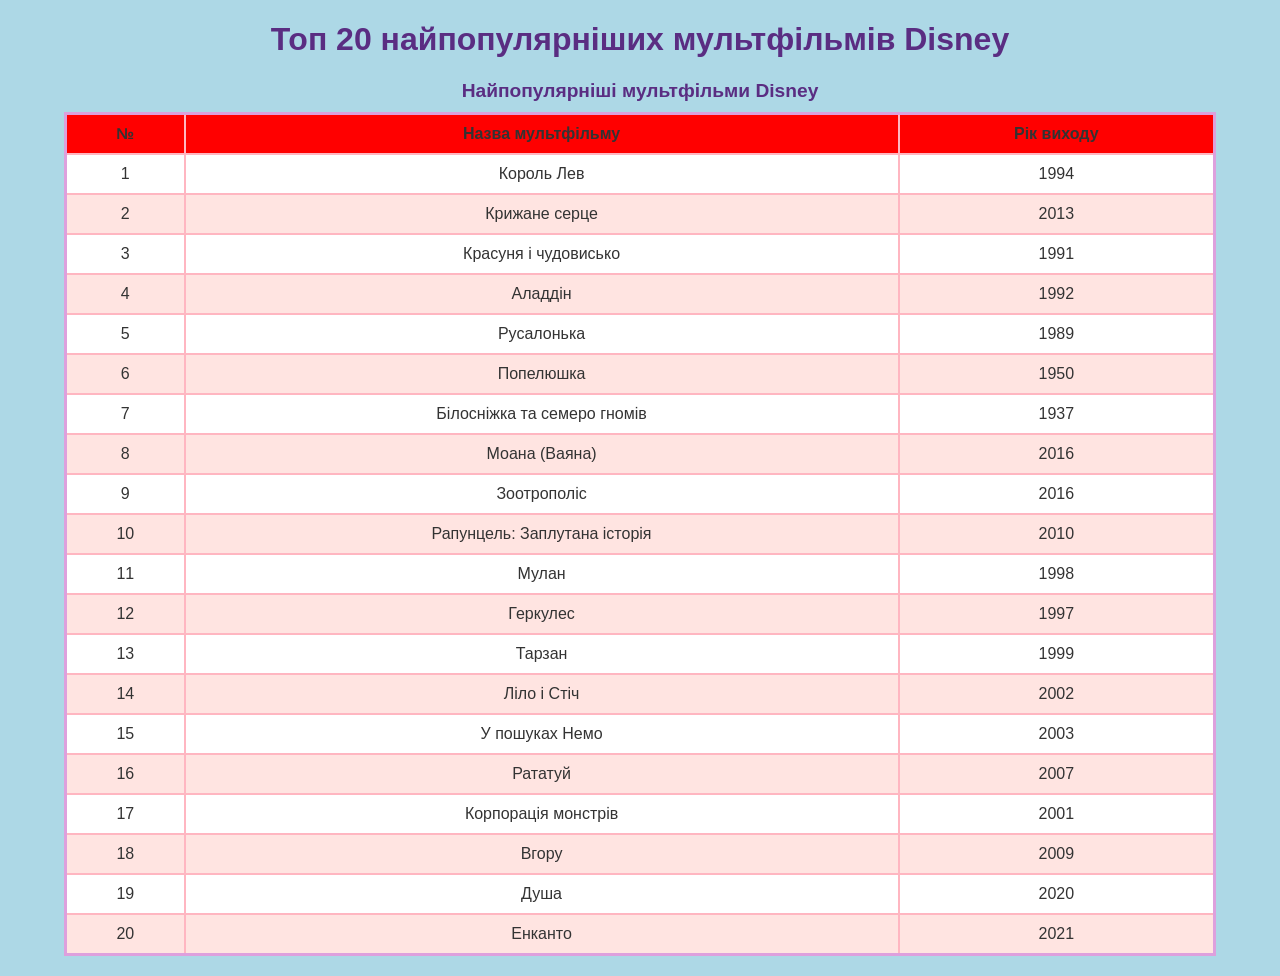
<file: lab1.3.html>
<!DOCTYPE html>
<!-- Таблиця з топ-20 мультфільмів Disney -->
<html>
<head>
  <title>Топ 20 мультфільмів Disney</title>
  <link rel="stylesheet" href="style.css">
</head>
<h1 align="center">Топ 20 найпопулярніших мультфільмів Disney</h1> <!-- Заголовок по центру -->

<table border="5" align="center" bgcolor="#ffffff" width="90%"> <!-- Таблиця по центру, ширина 90% сторінки -->
  <caption><b>Найпопулярніші мультфільми Disney</b></caption> <!-- Назва таблиці -->
  <thead bgcolor="#ccffcc"> <!-- Заголовок таблиці з зеленим фоном -->
    <tr>
      <th>№</th>
      <th>Назва мультфільму</th>
      <th>Рік виходу</th>
    </tr>
  </thead>
  <tbody>
    <tr><td>1</td><td>Король Лев</td><td>1994</td></tr>
    <tr><td>2</td><td>Крижане серце</td><td>2013</td></tr>
    <tr><td>3</td><td>Красуня і чудовисько</td><td>1991</td></tr>
    <tr><td>4</td><td>Аладдін</td><td>1992</td></tr>
    <tr><td>5</td><td>Русалонька</td><td>1989</td></tr>
    <tr><td>6</td><td>Попелюшка</td><td>1950</td></tr>
    <tr><td>7</td><td>Білосніжка та семеро гномів</td><td>1937</td></tr>
    <tr><td>8</td><td>Моана (Ваяна)</td><td>2016</td></tr>
    <tr><td>9</td><td>Зоотрополіс</td><td>2016</td></tr>
    <tr><td>10</td><td>Рапунцель: Заплутана історія</td><td>2010</td></tr>
    <tr><td>11</td><td>Мулан</td><td>1998</td></tr>
    <tr><td>12</td><td>Геркулес</td><td>1997</td></tr>
    <tr><td>13</td><td>Тарзан</td><td>1999</td></tr>
    <tr><td>14</td><td>Ліло і Стіч</td><td>2002</td></tr>
    <tr><td>15</td><td>У пошуках Немо</td><td>2003</td></tr>
    <tr><td>16</td><td>Рататуй</td><td>2007</td></tr>
    <tr><td>17</td><td>Корпорація монстрів</td><td>2001</td></tr>
    <tr><td>18</td><td>Вгору</td><td>2009</td></tr>
    <tr><td>19</td><td>Душа</td><td>2020</td></tr>
    <tr><td>20</td><td>Енканто</td><td>2021</td></tr>
  </tbody>
</table>
<script src="lab3.js"></script>

<!-- Вбудований скрипт для запуску функції Інформації Дня після завантаження -->
<script>
    // Ця функція displayRandomQuote знаходиться у зовнішньому файлі lab2_scripts.js
    // FIX: Обгортаємо виклик в анонімну функцію, щоб уникнути ReferenceError
    window.onload = function() {
        displayRandomQuote();
    }; 
</script>
</body>
</html>
</file>
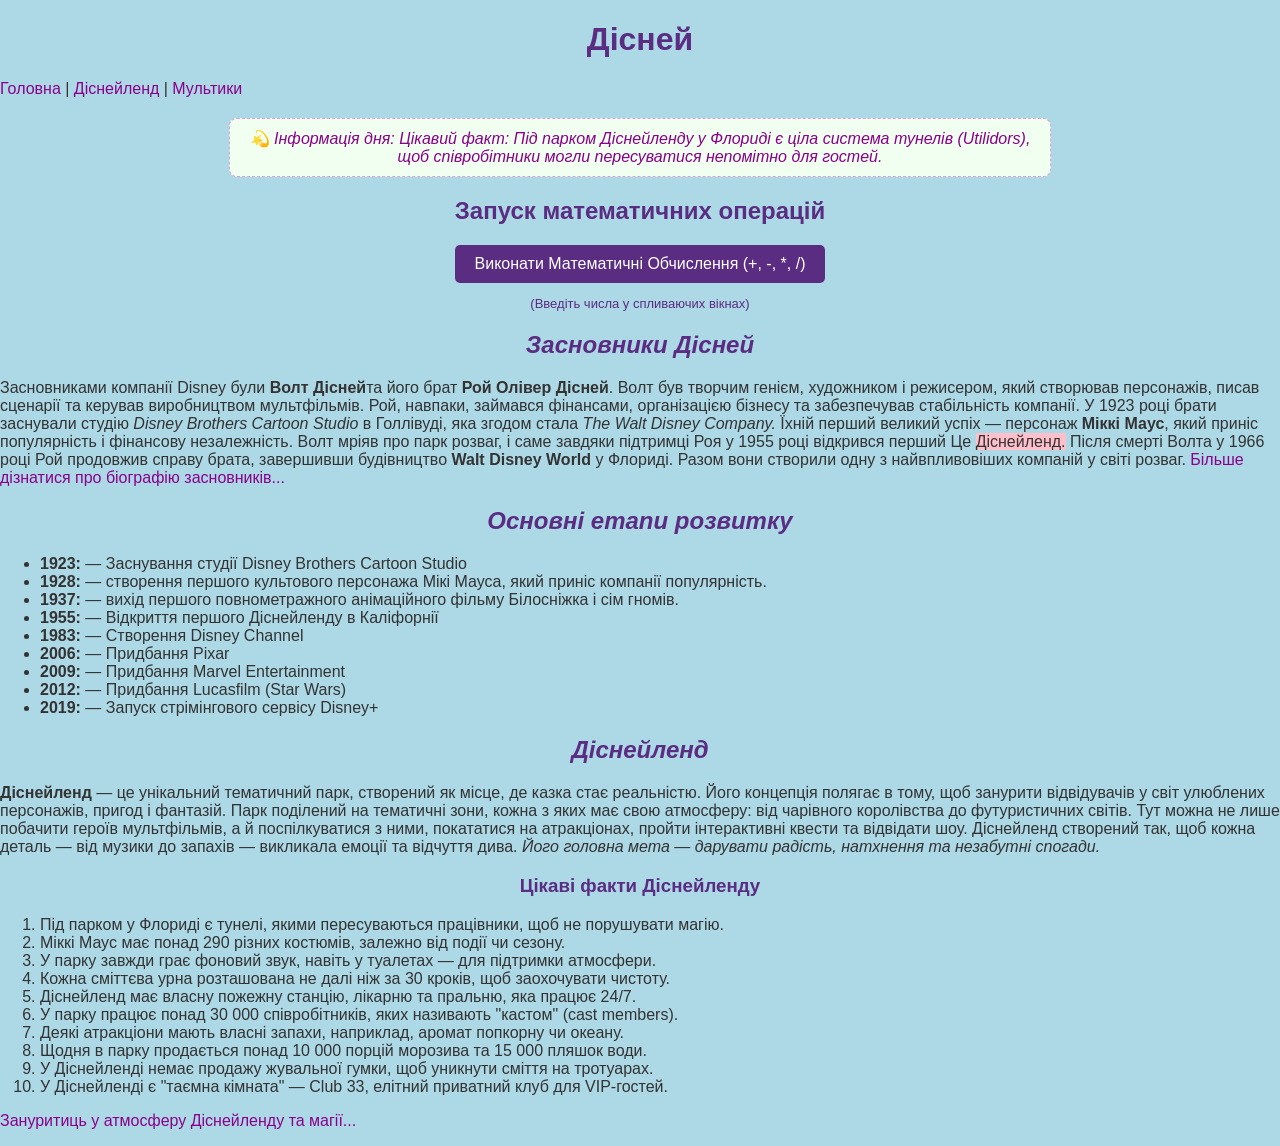
<file: lab1.html>
<!DOCTYPE html>  <html> <head><title>Kaliukh_Viktoria</title> <link rel="stylesheet" href="style.css">
</head>
<body> <header>
 <h1 style="text-align: center;">Дісней</h1> <nav>
     <a href="lab1.html">Головна</a> |
	 <a href="lab1.2.html">Діснейленд</a> |
     <a href="lab1.3.html">Мультики</a>
    </nav>
  </header>
  
  <p id="quote-of-the-day" style="font-style: italic; color: #8b008b; padding: 10px; margin: 20px auto; max-width: 800px; border: 1px dashed #dda0dd; text-align: center; background-color: #f0fff0; border-radius: 8px;">
    Завантаження цікавий факт дня... </p>

  <section style="text-align: center; margin: 20px;">
    <h2>Запуск математичних операцій</h2>
    <button onclick="performMathOperations()" 
            style="background-color: #5a2d82; color: white; padding: 10px 20px; border: none; border-radius: 5px; cursor: pointer; font-size: 16px;">
        Виконати Математичні Обчислення (+, -, *, /)
    </button>
    <p style="font-size: small; color: #5a2d82;">(Введіть числа у спливаючих вікнах)</p>
  </section>
  
  <section> <h2><em>Засновники Дісней</em></h2>
  <p>Засновниками компанії Disney були <strong>Волт Дісней</strong>та його брат <strong>Рой Олівер Дісней</strong>.
  Волт був творчим генієм, художником і режисером, який створював персонажів, писав сценарії та керував виробництвом мультфільмів.
  Рой, навпаки, займався фінансами, організацією бізнесу та забезпечував стабільність компанії.
  У 1923 році брати заснували студію <em>Disney Brothers Cartoon Studio</em> в Голлівуді, яка згодом стала<em> The Walt Disney Company.</em>
  Їхній перший великий успіх — персонаж<strong> Міккі Маус</strong>, який приніс популярність і фінансову незалежність.
  Волт мріяв про парк розваг, і саме завдяки підтримці Роя у 1955 році відкрився перший Це <span style="background-color: pink;">Діснейленд.</span>
  Після смерті Волта у 1966 році Рой продовжив справу брата, завершивши будівництво<b> Walt Disney World</b> у Флориді. 
  Разом вони створили одну з найвпливовіших компаній у світі розваг.<a href="https://uk.wikipedia.org/wiki/%D0%92%D0%BE%D0%BB%D1%82_%D0%94%D1%96%D1%81%D0%BD%D0%B5%D0%B9"> 
  Більше дізнатися про біографію засновників... </a></p>
  </section>
  
  <section>
    <h2><em>Основні етапи розвитку</em></h2> <ul> <li><strong>1923:</strong> — Заснування студії Disney Brothers Cartoon Studio</li>
 <li><strong>1928:</strong> — створення першого культового персонажа Мікі Мауса, який приніс компанії популярність.</li>
 <li><strong>1937:</strong> — вихід першого повнометражного анімаційного фільму Білосніжка і сім гномів.</li>
 <li><strong>1955:</strong> — Відкриття першого Діснейленду в Каліфорнії
 <li><strong>1983:</strong> — Створення Disney Channel
 <li><strong>2006:</strong> — Придбання Pixar
 <li><strong>2009:</strong> — Придбання Marvel Entertainment
 <li><strong>2012:</strong> — Придбання Lucasfilm (Star Wars)
 <li><strong>2019:</strong> — Запуск стрімінгового сервісу Disney+
 
 </ul>
 </section>
 <h2><I>Діснейленд</i></h2>
 <p> <b>Діснейленд</b> — це унікальний тематичний парк, створений як місце, де казка стає реальністю.
 Його концепція полягає в тому, щоб занурити відвідувачів у світ улюблених персонажів, пригод і фантазій. 
 Парк поділений на тематичні зони, кожна з яких має свою атмосферу: від чарівного королівства до футуристичних світів.
 Тут можна не лише побачити героїв мультфільмів, а й поспілкуватися з ними, покататися на атракціонах, пройти інтерактивні квести та відвідати шоу.
 Діснейленд створений так, щоб кожна деталь — від музики до запахів — викликала емоції та відчуття дива.
 <i>Його головна мета — дарувати радість, натхнення та незабутні спогади.</i></p>
 <h3><b> Цікаві факти Діснейленду</b></h3> <ol>
  <li>Під парком у Флориді є тунелі, якими пересуваються працівники, щоб не порушувати магію. </li>
  <li>Міккі Маус має понад 290 різних костюмів, залежно від події чи сезону. </li>
  <li>У парку завжди грає фоновий звук, навіть у туалетах — для підтримки атмосфери. </li>
  <li>Кожна сміттєва урна розташована не далі ніж за 30 кроків, щоб заохочувати чистоту.</li>
  <li>Діснейленд має власну пожежну станцію, лікарню та пральню, яка працює 24/7. </li>
  <li>У парку працює понад 30 000 співробітників, яких називають "кастом" (cast members). </li>
  <li>Деякі атракціони мають власні запахи, наприклад, аромат попкорну чи океану. </li>
  <li>Щодня в парку продається понад 10 000 порцій морозива та 15 000 пляшок води. </li>
  <li>У Діснейленді немає продажу жувальної гумки, щоб уникнути сміття на тротуарах.</li>
  <li>У Діснейленді є "таємна кімната" — Club 33, елітний приватний клуб для VIP-гостей. </li>
</ol>
<p> <a href="lab1.2.html">Зануритиць у атмосферу Діснейленду та магії...</a></p> 
<script src="lab3.js"></script>

</body>
</html>
</file>
<file: style.css>
/* Градієнтний фон для всього сайту */
body {
  background: #add8e6; /* ніжний перехід */ 
  color: #333; /* колір тексту на темно-сірий */
  font-family: 'Segoe UI', sans-serif; /* Встановлює шрифт тексту */
  margin: 0; /*зовнішні відступи*/
  padding: 0; /*внутрішні відступи*/
}
h1, h2, h3 {
  color: #5a2d82; /* Встановлює темно-фіолетовий колір для заголовків */
  text-align: center; /* Вирівнює заголовки по центру */
}

/*Посилання */
a {
  color: #8b008b; /* Встановлює насичений фіолетовий колір для посилань */
  text-decoration: none; /* Прибирає підкреслення посилань */}
a:hover {
  text-decoration: underline; /* Додає підкреслення при наведенні курсора на посилання*/
}

/* Адаптивність через медіа-запити */
@media (max-width: 768px) { /* Застосовує стилі, коли ширина області перегляду (екрану) менше або дорівнює 768px*/
  nav {
    display: flex; /* Встановлює контейнер навігації як flex-контейнер */
    flex-direction: column; /* Розташовує елементи навігації вертикально */
    align-items: center; /* Вирівнює елементи навігації по центру */
  }

  img {
    width: 90% !important; /* Встановлює ширину зображень у 90% від батьківського елементу (зміна розміру) */
    margin: 10px 0; /* Додає вертикальні зовнішні відступи навколо зображень */
  }

  table {
    width: 100%; /* Встановлює ширину таблиці у 100% від батьківського елементу (зміна розміру) */
    font-size: 14px; /* Зменшує розмір шрифту в таблиці для економії місця */
  }

  .flex-item {
    width: 90%; /* Збільшує ширину flex-блоків, щоб вони займали майже всю ширину екрану на мобільних пристроях */
  }
}

/* Flexbox для блокових елементів */
.flex-container {
  display: flex; /* Встановлює контейнер як гнучкий макет (flexbox)*/
  flex-wrap: wrap; /* Дозволяє елементам переноситися на наступний рядок, коли не вистачає місця*/
  justify-content: center; /* Центрує flex-елементи в контейнері */
  gap: 20px; /*проміжок між flex-елементами */
  margin: 20px; /*зовнішній відступ */
}

.flex-item { /* Створення блокових елементів*/
  background-color: #ff0000; /* Встановлює світло-рожевий фон для блокових елементів*/
  padding: 15px; /* Внутрішній відступ всередині блоку */
  width: 250px; /* Встановлює початкову ширину блоку */
  box-shadow: 0 0 10px rgba(0,0,0,0.1); /* Додає тінь для візуального відділення */
  border-radius: 10px; /* Заокруглює кути блоку */
  text-align: center; /* Вирівнює текст всередині блоку по центру */
}
table {
  border-collapse: collapse; /* З'єднує межі клітинок таблиці в одну */
  margin: 20px auto; /* Центрує таблицю на сторінці */
  width: 90%;
  background-color: #fff;
  border: 3px solid #dda0dd;/* Встановлює зовнішню рамку таблиці */
}
th, td {
  padding: 10px; /* Внутрішній відступ для заголовків та клітинок таблиці */
  border: 2px solid #ffb6c1;/* Встановлює межі між клітинками */
  text-align: center;
}
thead {
  background-color: #ff0000; /* фон для рядка заголовків таб. */
}
caption {
  font-size: 1.2em; /* Збільшує розмір шрифту для підпису таблиці */
  margin-bottom: 10px; /* Додає відступ під підписом */
  color: #5a2d82;
}
/* Рожевий фон для кожного другого рядка */
tbody tr:nth-child(even) {
  background-color: #ffe4e1;
}
</file>
